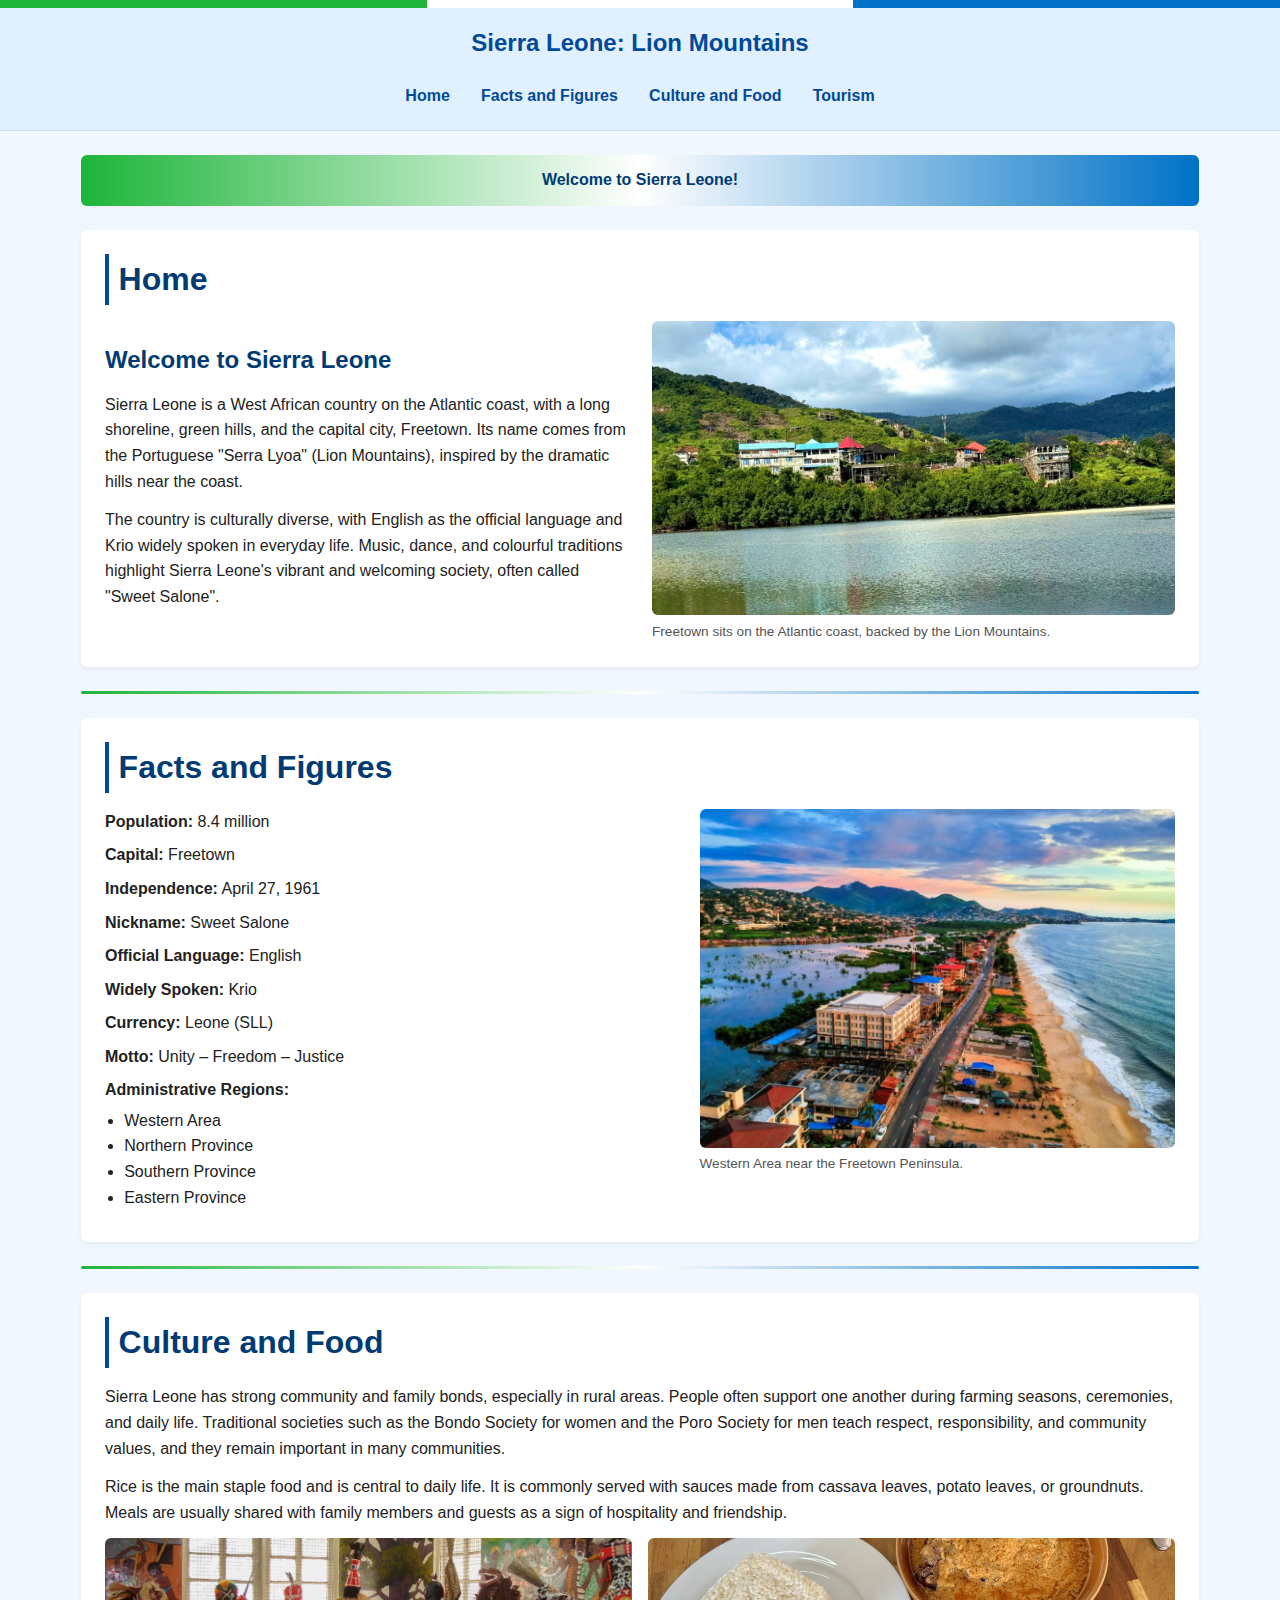
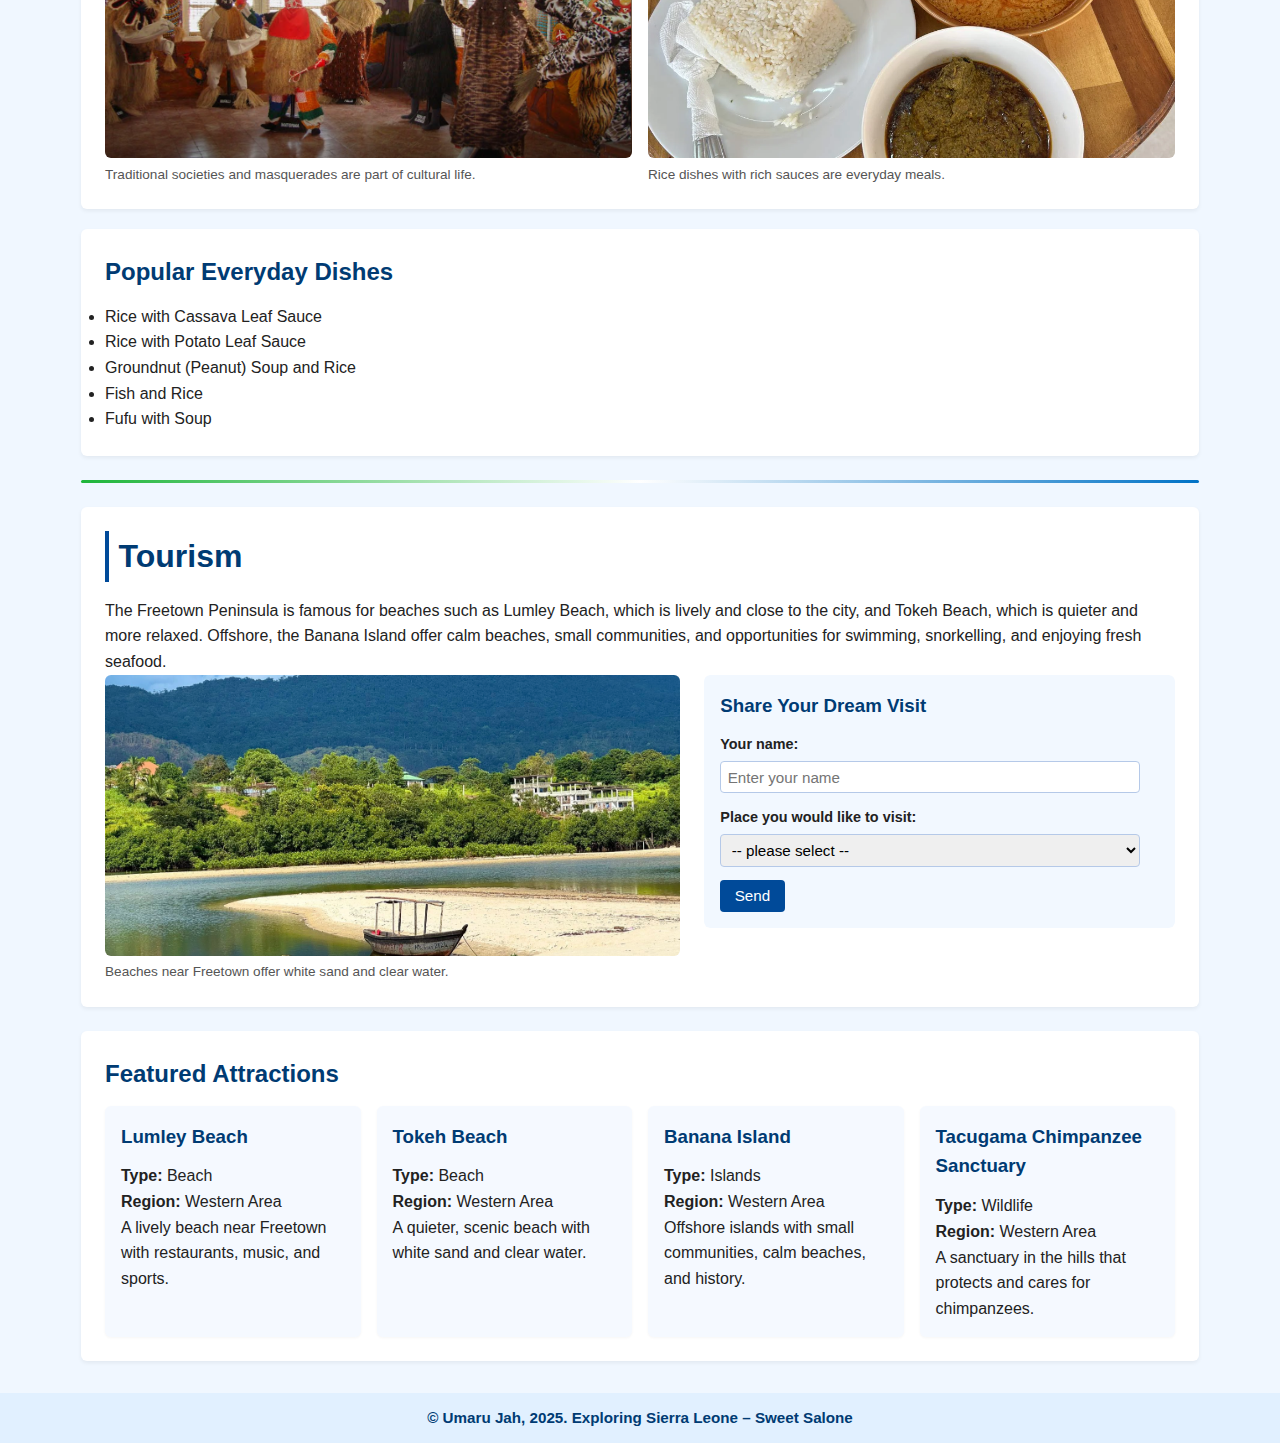
<file: Sierra_Leone.html>
<!DOCTYPE html>
<html lang="en">
<head>
    <meta charset="UTF-8">
    <meta name="viewport" content="width=device-width, initial-scale=1.0">
    <title>Sierra Leone: Lion Mountains</title>
    <link rel="stylesheet" href="sierra_leone.css">
</head>
<body>

<div class="flag-bar">
    <div class="flag-stripe green"></div>
    <div class="flag-stripe white"></div>
    <div class="flag-stripe blue"></div>
</div>

<header>
    <div class="header-container">
        <div class="site-title">
            Sierra Leone: Lion Mountains
        </div>

        <nav class="main-nav">
            <a href="#home">Home</a>
            <a href="#facts">Facts and Figures</a>
            <a href="#culture">Culture and Food</a>
            <a href="#tourism">Tourism</a>
        </nav>
    </div>
</header>

<main>
    <div class="greeting-banner">
        <p>Welcome to Sierra Leone!</p>
    </div>

    <section class="card section-home" id="home">
        <h1 class="section-heading">Home</h1>

        <div class="hero-grid">
            <div class="hero-text">
                <h2>Welcome to Sierra Leone</h2>
                <p>
                    Sierra Leone is a West African country on the Atlantic coast, with a long shoreline,
                    green hills, and the capital city, Freetown. Its name comes from the Portuguese
                    "Serra Lyoa" (Lion Mountains), inspired by the dramatic hills near the coast.
                </p>
                <p>
                    The country is culturally diverse, with English as the official language and Krio
                    widely spoken in everyday life. Music, dance, and colourful traditions highlight
                    Sierra Leone's vibrant and welcoming society, often called "Sweet Salone".
                </p>
            </div>

            <figure class="hero-image">
                <img src="images/coastalplain_Freetown.png" alt="Hills and coastline in Sierra Leone">
                <figcaption>Freetown sits on the Atlantic coast, backed by the Lion Mountains.</figcaption>
            </figure>
        </div>
    </section>

    <div class="section-divider"></div>

    <section class="card section-facts" id="facts">
        <h1 class="section-heading">Facts and Figures</h1>

        <div class="facts-grid">
            <ul class="facts-list">
                <li>
                    <strong>Population:</strong>
                    8.4 million
                </li>
                <li>
                    <strong>Capital:</strong>
                    Freetown
                </li>
                <li>
                    <strong>Independence:</strong>
                    April 27, 1961
                </li>
                <li>
                    <strong>Nickname:</strong>
                    Sweet Salone
                </li>
                <li>
                    <strong>Official Language:</strong>
                    English
                </li>
                <li>
                    <strong>Widely Spoken:</strong>
                    Krio
                </li>
                <li>
                    <strong>Currency:</strong>
                    Leone (SLL)
                </li>
                <li>
                    <strong>Motto:</strong>
                    Unity – Freedom – Justice
                </li>
                <li>
                    <strong>Administrative Regions:</strong>
                    <ul class="sub-list">
                        <li>Western Area</li>
                        <li>Northern Province</li>
                        <li>Southern Province</li>
                        <li>Eastern Province</li>
                    </ul>
                </li>
            </ul>

            <figure class="facts-image">
                <img src="images/lumley_beach.png" alt="View of Western Area Sierra Leone">
                <figcaption>Western Area near the Freetown Peninsula.</figcaption>
            </figure>
        </div>
    </section>

    <div class="section-divider"></div>

    <section class="card culture-section section-culture" id="culture">
        <h1 class="section-heading">Culture and Food</h1>

        <div class="culture-text">
            <p>
                Sierra Leone has strong community and family bonds, especially in rural areas.
                People often support one another during farming seasons, ceremonies, and daily life.
                Traditional societies such as the Bondo Society for women and the Poro Society for men
                teach respect, responsibility, and community values, and they remain important in many communities.
            </p>
            <p>
                Rice is the main staple food and is central to daily life. It is commonly served with sauces made
                from cassava leaves, potato leaves, or groundnuts. Meals are usually shared with family members
                and guests as a sign of hospitality and friendship.
            </p>
        </div>

        <div class="culture-photo-grid">
            <figure>
                <img src="images/traditional_dancers.png" alt="Traditional masquerade costumes in Sierra Leone">
                <figcaption>Traditional societies and masquerades are part of cultural life.</figcaption>
            </figure>
            <figure>
                <img src="images/cassava&soup.png" alt="Cassava leaves and soup sauce">
                <figcaption>Rice dishes with rich sauces are everyday meals.</figcaption>
            </figure>
        </div>
    </section>

    <section class="card section-culture">
        <h2>Popular Everyday Dishes</h2>
        <ul>
            <li>Rice with Cassava Leaf Sauce</li>
            <li>Rice with Potato Leaf Sauce</li>
            <li>Groundnut (Peanut) Soup and Rice</li>
            <li>Fish and Rice</li>
            <li>Fufu with Soup</li>
        </ul>
    </section>

    <div class="section-divider"></div>

    <section class="card section-tourism" id="tourism">
        <h1 class="section-heading">Tourism</h1>
        <p>
            The Freetown Peninsula is famous for beaches such as Lumley Beach, which is lively and close to the city,
            and Tokeh Beach, which is quieter and more relaxed. Offshore, the Banana Island offer calm beaches,
            small communities, and opportunities for swimming, snorkelling, and enjoying fresh seafood.
        </p>

        <div class="tourism-grid">
            <div class="tourism-images">
                <figure>
                    <img src="images/beach_No2.png" alt="Sandy beach with green hills">
                    <figcaption>Beaches near Freetown offer white sand and clear water.</figcaption>
                </figure>
            </div>

            <div class="tourism-form-wrapper">
                <h3>Share Your Dream Visit</h3>

                <form class="simple-form">
                    <div class="form-row">
                        <label for="name">Your name:</label>
                        <input
                            type="text"
                            id="name"
                            name="name"
                            placeholder="Enter your name"
                        >
                    </div>
                    <div class="form-row">
                        <label for="place">Place you would like to visit:</label>
                        <select name="place" id="place">
                            <option value="">-- please select --</option>
                            <option value="Lumley Beach">Lumley Beach</option>
                            <option value="Tokeh Beach">Tokeh Beach</option>
                            <option value="Banana Islands">Banana Island</option>
                            <option value="Tacugama Chimpanzee Sanctuary">Tacugama Chimpanzee Sanctuary</option>
                            <option value="Bunce Island">Bunce Island</option>
                        </select>
                    </div>
                    <button type="button" class="btn">Send</button>
                </form>
            </div>
        </div>
    </section>

    <section class="card section-tourism">
        <h2>Featured Attractions</h2>
        <div class="attractions-grid">
            <article class="attraction-card">
                <h3>Lumley Beach</h3>
                <p><strong>Type:</strong> Beach</p>
                <p><strong>Region:</strong> Western Area</p>
                <p>A lively beach near Freetown with restaurants, music, and sports.</p>
            </article>

            <article class="attraction-card">
                <h3>Tokeh Beach</h3>
                <p><strong>Type:</strong> Beach</p>
                <p><strong>Region:</strong> Western Area</p>
                <p>A quieter, scenic beach with white sand and clear water.</p>
            </article>

            <article class="attraction-card">
                <h3>Banana Island</h3>
                <p><strong>Type:</strong> Islands</p>
                <p><strong>Region:</strong> Western Area</p>
                <p>Offshore islands with small communities, calm beaches, and history.</p>
            </article>

            <article class="attraction-card">
                <h3>Tacugama Chimpanzee Sanctuary</h3>
                <p><strong>Type:</strong> Wildlife</p>
                <p><strong>Region:</strong> Western Area</p>
                <p>A sanctuary in the hills that protects and cares for chimpanzees.</p>
            </article>
        </div>
    </section>
</main>

<footer>
    <div class="footer-container">
        <p>&copy; Umaru Jah, 2025. Exploring Sierra Leone – Sweet Salone</p>
    </div>
</footer>

</body>
</html>
</file>
<file: sierra_leone.css>
* {
    box-sizing: border-box;
    margin: 0;
    padding: 0;
}

body {
    font-family: Arial, Helvetica, sans-serif;
    line-height: 1.6;
    background-color: #f0f7ff;
    color: #222;
}

.flag-bar {
    display: flex;
    height: 8px;
    width: 100%;
}
.flag-stripe {
    flex: 1;
}
.flag-stripe.green { background-color: #1eb53a; }
.flag-stripe.white { background-color: #ffffff; }
.flag-stripe.blue  { background-color: #0072c6; }

header {
    background-color: #e1f0ff;
    border-bottom: 1px solid #c2dfff;
}
.header-container {
    max-width: 1150px;
    margin: 0 auto;
    padding: 1rem 1rem;
}
.site-title {
    font-size: 1.5rem;
    font-weight: bold;
    color: #004a99;
    text-align: center;
}

.main-nav {
    margin-top: 1rem;
    font-weight: bold;
    display: flex;
    flex-wrap: wrap;
    justify-content: center;
    gap: 0.75rem;
}
.main-nav a {
    text-decoration: none;
    color: #004a99;
    font-size: 1rem;
    font-weight: bold;
    padding: 0.3rem 0.6rem;
    border-radius: 4px;
}
.main-nav a:hover {
    background-color: #c2dfff;
}

main {
    max-width: 1150px;
    margin: 1.5rem auto 2rem auto;
    padding: 0 1rem;
}

.card {
    background-color: #ffffff;
    border-radius: 6px;
    padding: 1.5rem;
    margin-bottom: 1.5rem;
    box-shadow: 0 2px 4px rgba(0,0,0,0.06);
}

h1, h2, h3 {
    color: #003b73;
    margin-bottom: 0.75rem;
}

.greeting-banner {
    background: linear-gradient(90deg, #1eb53a, #ffffff, #0072c6);
    color: #003b73;
    text-align: center;
    padding: 0.8rem;
    border-radius: 6px;
    margin-bottom: 1.5rem;
    font-weight: bold;
}

.section-heading {
    border-left: 4px solid #004a99;
    padding-left: 0.6rem;
    margin-bottom: 1rem;
}

.section-divider {
    height: 3px;
    max-width: 1150px;
    margin: 0 auto 1.5rem auto;
    background: linear-gradient(90deg, #1eb53a, #ffffff, #0072c6);
    border-radius: 999px;
}

.hero-grid,
.facts-grid,
.tourism-grid {
    display: grid;
    gap: 1.5rem;
}

.hero-grid {
    grid-template-columns: repeat(auto-fit, minmax(280px, 1fr));
    align-items: center;
}
.hero-text p {
    margin-bottom: 0.8rem;
}

.hero-image img,
.facts-image img,
.culture-photo-grid img,
.tourism-images img {
    width: 100%;
    height: auto;
    border-radius: 6px;
    display: block;
    object-fit: cover;
}

.hero-image figcaption,
.facts-image figcaption,
.culture-photo-grid figcaption,
.tourism-images figcaption {
    margin-top: 0.35rem;
    font-size: 0.85rem;
    color: #555;
}

.facts-grid {
    grid-template-columns: minmax(260px, 1.2fr) minmax(260px, 1fr);
}
.facts-list {
    list-style: none;
}
.facts-list > li {
    margin-bottom: 0.5rem;
}
.sub-list {
    list-style: disc;
    margin-left: 1.2rem;
    margin-top: 0.3rem;
}

.culture-section {
    margin-bottom: 1.25rem;
}
.culture-text p {
    margin-bottom: 0.8rem;
}

.culture-photo-grid {
    display: grid;
    grid-template-columns: repeat(2, minmax(0, 1fr));
    gap: 1rem;
    margin-top: 0.5rem;
    align-items: start;
}

.culture-photo-grid figure {
    margin: 0;
    display: flex;
    flex-direction: column;
}

.culture-photo-grid img {
    width: 100%;
    height: 220px;
    border-radius: 6px;
    object-fit: cover;
}

.culture-photo-grid figcaption {
    margin-top: 0.35rem;
    font-size: 0.85rem;
    color: #555;
    text-align: left;
}

@media (max-width: 750px) {
    .culture-photo-grid {
        grid-template-columns: 1fr;
    }
}

.tourism-grid {
    grid-template-columns: minmax(260px, 1.1fr) minmax(260px, 0.9fr);
    align-items: flex-start;
}
.tourism-images {
    display: grid;
    grid-template-columns: 1fr;
    gap: 1rem;
}

.tourism-form-wrapper {
    background-size: cover;
    background-position: center;
    border-radius: 6px;
    padding: 1rem;
    position: relative;
    overflow: hidden;
}

.tourism-form-wrapper::before {
    content: "";
    position: absolute;
    inset: 0;
    border-radius: 6px;
    background: rgba(240, 247, 255, 0.88);
    z-index: 1;
}

.tourism-form-wrapper h3,
.tourism-form-wrapper form,
.tourism-form-wrapper .error-box,
.tourism-form-wrapper .success-box {
    position: relative;
    z-index: 2;
}

.simple-form {
    margin-top: 0.8rem;
    max-width: 420px;
}

.form-row {
    margin-bottom: 0.8rem;
    display: flex;
    flex-direction: column;
    gap: 0.3rem;
}
label {
    font-weight: bold;
    font-size: 0.9rem;
}
input[type="text"],
select {
    padding: 0.4rem;
    border-radius: 4px;
    border: 1px solid #b5c9e8;
    font-size: 0.95rem;
}
input[type="text"]:focus,
select:focus {
    outline: none;
    border-color: #004a99;
}

.btn {
    display: inline-block;
    background-color: #004a99;
    color: #ffffff;
    border: none;
    padding: 0.45rem 0.9rem;
    border-radius: 4px;
    cursor: pointer;
    font-size: 0.95rem;
    text-decoration: none;
}
.btn:hover {
    background-color: #00315f;
}

.error-box {
    background-color: #ffe6e6;
    border-left: 4px solid #cc0000;
    padding: 0.6rem 0.8rem;
    margin-bottom: 0.8rem;
    font-size: 0.9rem;
}
.success-box {
    background-color: #e6ffe6;
    border-left: 4px solid #008000;
    padding: 0.6rem 0.8rem;
    margin-top: 0.8rem;
    font-size: 0.9rem;
}

.attractions-grid {
    display: grid;
    grid-template-columns: repeat(auto-fit, minmax(230px, 1fr));
    gap: 1rem;
}
.attraction-card {
    background-color: #f5f9ff;
    border-radius: 6px;
    padding: 1rem;
    box-shadow: 0 1px 3px rgba(0,0,0,0.04);
}

footer {
    background-color: #e1f0ff;
    padding: 0.8rem 0;
}
.footer-container {
    max-width: 1150px;
    margin: 0 auto;
    padding: 0 1rem;
    font-weight: bold;
    font-size: 0.95rem;
    font-weight: bold;
    color: #003b73;
    text-align: center;
}

@media (max-width: 750px) {
    .facts-grid,
    .tourism-grid {
        grid-template-columns: 1fr;
    }

    .tourism-form-wrapper {
        margin-top: 1rem;
    }
}
</file>
